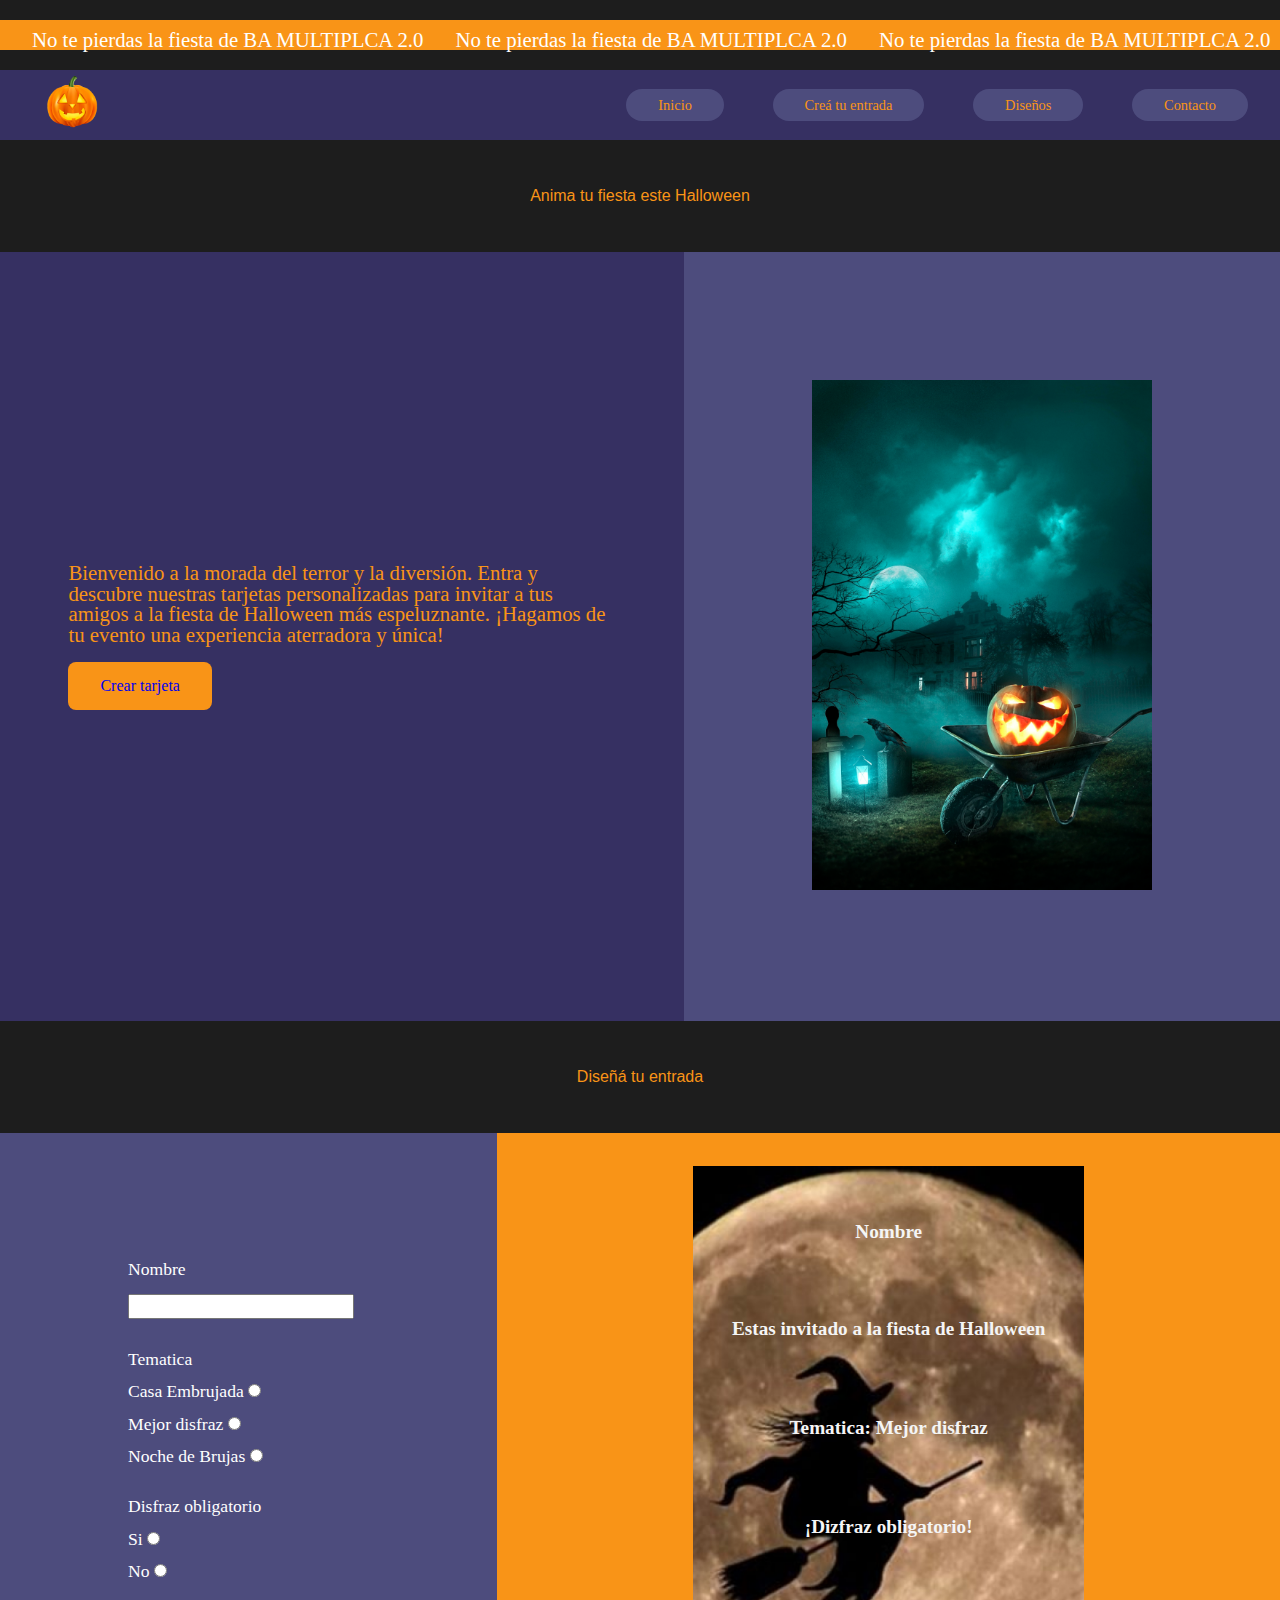
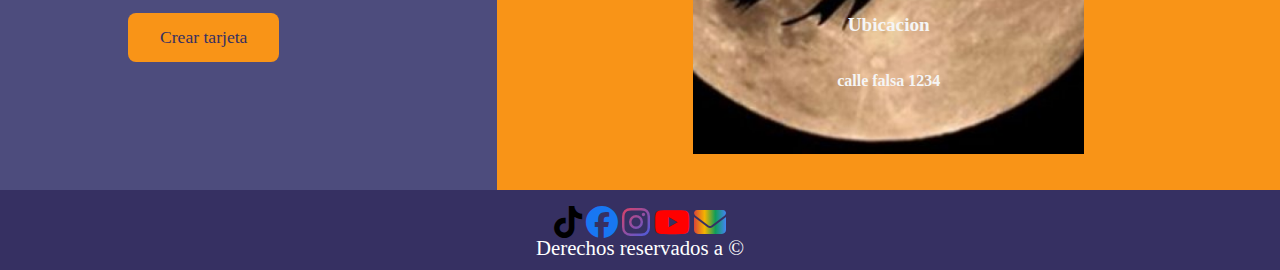
<file: index.html>
<!DOCTYPE html>
<html lang="es">
<head>
    <meta charset="UTF-8">
    <meta name="viewport" content="width=device-width, initial-scale=1.0">
    <link rel="stylesheet" href="./css/reset.css">
    <!-- Estilos, animaciones, fontawesone -->
    <link rel="stylesheet" href="https://cdnjs.cloudflare.com/ajax/libs/animate.css/4.1.1/animate.min.css" />
    <link rel="stylesheet" href="https://cdnjs.cloudflare.com/ajax/libs/font-awesome/6.2.1/css/all.min.css">
    <link rel="stylesheet" href="./css/style.css">
    <title>clase 15</title>
</head>
<body>
    <div class="banner-slide">
      <div class="contenedor-banner">
        <div class="banner">
          <p>No te pierdas la fiesta de BA MULTIPLCA 2.0</p>
          <p>No te pierdas la fiesta de BA MULTIPLCA 2.0</p>
          <p>No te pierdas la fiesta de BA MULTIPLCA 2.0</p>
          <p>No te pierdas la fiesta de BA MULTIPLCA 2.0</p>
          <p>No te pierdas la fiesta de BA MULTIPLCA 2.0</p>
          <p>No te pierdas la fiesta de BA MULTIPLCA 2.0</p>
        </div>
        <div class="banner">
          <p>No te pierdas la fiesta de BA MULTIPLCA 2.0</p>
          <p>No te pierdas la fiesta de BA MULTIPLCA 2.0</p>
          <p>No te pierdas la fiesta de BA MULTIPLCA 2.0</p>
          <p>No te pierdas la fiesta de BA MULTIPLCA 2.0</p>
          <p>No te pierdas la fiesta de BA MULTIPLCA 2.0</p>
          <p>No te pierdas la fiesta de BA MULTIPLCA 2.0</p>
        </div>
      </div>
    </div>
      <header>
        <div class="logo-container">
          <img src="./media/logo_nav.png" alt="" width="80px" class="animate__animated animate__backInLeft">
        </div>
        <div class="bars-menu">
          <i class="fa-solid fa-bars" id="bars"></i>
        </div>
        <nav id="nav">
          <ul class="nav-links">
            <li><a href="./index.html" class="nav-item">Inicio</a></li>
            <li><a href="#crear-entrada" class="nav-item">Creá tu entrada</a></li>
            <li><a href="./pages/disenios_entradas.html" class="nav-item">Diseños</a></li>
            <li><a href="#contacto" class="nav-item">Contacto</a></li>
          </ul>
        </nav>
      </header>
      <main class="main-principal">
        <h1 class="titulos">Anima tu fiesta este Halloween</h1>
        <section class="inicio">
          <article class="inicio-imagen-container">
            <img src="./media/img_casaembrujada.png" alt="">
          </article>
          <article class="inicio-container">
            <div class="inicio-info">
              <p>
                Bienvenido a la morada del terror y la diversión. Entra y descubre nuestras tarjetas personalizadas para
                invitar a tus amigos a la fiesta de Halloween más espeluznante. ¡Hagamos de tu evento una experiencia
                aterradora y única!
              </p>
              <button class="btn-halloween" type="submit"><a href="#crear-entrada">Crear tarjeta</a></button>
            </div>

          </article>
        </section>
        <section class="crear-invitacion" id="crear-entrada">
          <h2 class="titulos">Diseñá tu entrada</h2>
          <div class="crear-contenedor">
            <article class="crear-formulario-contenedor">
    
              <!-- Contenedor del formulario (izq) -->
                <form id="form" class="formulario">
                  <div class="form-input">
                    <label for="nombre">Nombre</label>
                    <input type="text" id="nombre">
                  </div>
                  <div>
                    <span>Tematica</span>
                    <div class="form-input">
                      <label for="casa-embrujada">Casa Embrujada</label>
                      <input type="radio" name="tematica" id="casa-embrujada">
                    </div>
                    <div class="form-input">
                      <label for="mejor-disfraz">Mejor disfraz</label>
                      <input type="radio" name="tematica" id="mejor-disfraz">
                    </div>
                    <div class="form-input">
                      <label for="noche-de-brujas">Noche de Brujas</label>
                      <input type="radio" name="tematica" id="noche-de-brujas">
                    </div>
                  </div>
                  <div>
                    <span>Disfraz obligatorio</span>
                    <div class="form-input">
                      <label for="si">Si</label>
                      <input type="radio" name="disfraz" id="si">
                    </div>
                    <div class="form-input">
                      <label for="no">No</label>
                      <input type="radio" name="disfraz" id="no">
                    </div>
                  </div>
                  <button class="btn-halloween form" type="submit">Crear tarjeta</button>
                </form>
            </article>
            <article class="resultado">
              <div class="card-resultado">
                <img src="./media/img_nochedebrujas.png" alt="">
                <div class="contenido-card">
                  <h3>Nombre</h3>
                  <p>Estas invitado a la fiesta de Halloween</p>
                  <p>Tematica: Mejor disfraz</p>
                  <div class="info-card-contaianer">
                    <h4>¡Dizfraz obligatorio!</h4>
                    <h5>Ubicacion</h5>
                    <h6>calle falsa 1234</h6>
                  </div>
                </div>
              </div>
            </article>
          </div>
        </section>
      </main>
      <footer class="footer" id="contacto">
        <div class="footer-redes">
          <i class="fa-brands fa-tiktok"></i>
          <i class="fa-brands fa-facebook"></i>
          <i class="fa-brands fa-instagram"></i>
          <i class="fa-brands fa-youtube"></i>
          <i class="fa-solid fa-envelope"></i>
        </div>
        <p>Derechos reservados a &copy</p>
      </footer>

      <script src="./js/app.js"></script>
</body>

</html>
</file>
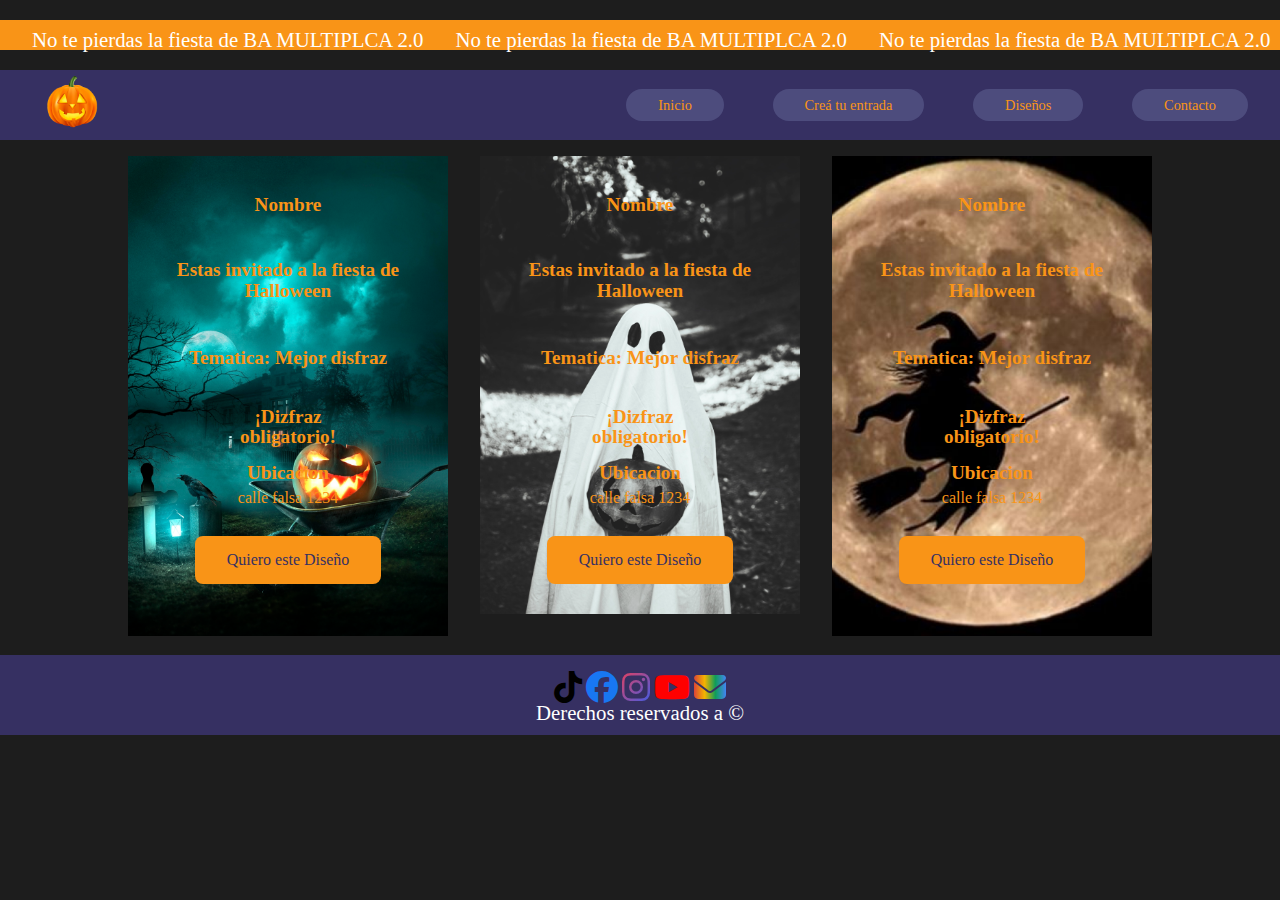
<file: pages/disenios_entradas.html>
<!DOCTYPE html>
<html lang="es">
<head>
    <meta charset="UTF-8">
    <meta name="viewport" content="width=device-width, initial-scale=1.0">
    <title>Diseños de Entradas</title>
    <link rel="stylesheet" href="../css/reset.css">
    <!-- Estilos, animaciones, fontawesone -->
    <link rel="stylesheet" href="https://cdnjs.cloudflare.com/ajax/libs/animate.css/4.1.1/animate.min.css" />
    <link rel="stylesheet" href="https://cdnjs.cloudflare.com/ajax/libs/font-awesome/6.2.1/css/all.min.css">
    <link rel="stylesheet" href="../css/style.css">
    
</head>
<body><!--Bootstrap-->
    <div class="banner-slide">
        <div class="contenedor-banner">
          <div class="banner">
            <p>No te pierdas la fiesta de BA MULTIPLCA 2.0</p>
            <p>No te pierdas la fiesta de BA MULTIPLCA 2.0</p>
            <p>No te pierdas la fiesta de BA MULTIPLCA 2.0</p>
            <p>No te pierdas la fiesta de BA MULTIPLCA 2.0</p>
            <p>No te pierdas la fiesta de BA MULTIPLCA 2.0</p>
            <p>No te pierdas la fiesta de BA MULTIPLCA 2.0</p>
          </div>
          <div class="banner">
            <p>No te pierdas la fiesta de BA MULTIPLCA 2.0</p>
            <p>No te pierdas la fiesta de BA MULTIPLCA 2.0</p>
            <p>No te pierdas la fiesta de BA MULTIPLCA 2.0</p>
            <p>No te pierdas la fiesta de BA MULTIPLCA 2.0</p>
            <p>No te pierdas la fiesta de BA MULTIPLCA 2.0</p>
            <p>No te pierdas la fiesta de BA MULTIPLCA 2.0</p>
          </div>
        </div>
    </div>
    <header>
        <div class="logo-container">
          <img src="../media/logo_nav.png" alt="" width="80px" class="animate__animated animate__backInLeft">
        </div>
        <div class="bars-menu">
          <i class="fa-solid fa-bars" id="bars"></i>
        </div>
        <nav id="nav" class="nav-disenio">
          <ul class="nav-links">
            <li><a href="../index.html" class="nav-item">Inicio</a></li>
            <li><a href="#crear-entrada" class="nav-item">Creá tu entrada</a></li>
            <li><a href="../pages/disenios_entradas.html" class="nav-item">Diseños</a></li>
            <li><a href="#contacto" class="nav-item">Contacto</a></li>
          </ul>
        </nav>
    </header>
    <main class="main-cards-disenios">
        <section class="contenedor-cards-disenios">
            <article class="card-1 card-s">
                <div class="contenedor-img-disenio">
                    <img class="imagenes-card" src="../media/img_casaembrujada.png" alt="">
                </div>
                <div class="contenido-card disenio">
                    <h3>Nombre</h3>
                    <p>Estas invitado a la fiesta de Halloween</p>
                    <p>Tematica: Mejor disfraz</p>
                    <div class="info-card-contaianer">
                      <h4>¡Dizfraz obligatorio!</h4>
                      <h5>Ubicacion</h5>
                      <h6>calle falsa 1234</h6>
                </div>
                <button class="btn-halloween disenio">Quiero este Diseño</button>
            </article>
            <article class="card-2 card-s">
                <div class="contenedor-img-disenio">
                    <img class="imagenes-card" src="../media/img_mejordisfraz.png" alt="">
                </div>
                <div class="contenido-card disenio">
                    <h3>Nombre</h3>
                    <p>Estas invitado a la fiesta de Halloween</p>
                    <p>Tematica: Mejor disfraz</p>
                    <div class="info-card-contaianer">
                      <h4>¡Dizfraz obligatorio!</h4>
                      <h5>Ubicacion</h5>
                      <h6>calle falsa 1234</h6>
                </div>
                <button class="btn-halloween disenio">Quiero este Diseño</button>
            </article>
            <article class="card-3 card-s">
                <div class="contenedor-img-disenio">
                    <img class="imagenes-card" src="../media/img_nochedebrujas.png" alt="">
                </div>
                <div class="contenido-card disenio">
                    <h3>Nombre</h3>
                    <p>Estas invitado a la fiesta de Halloween</p>
                    <p>Tematica: Mejor disfraz</p>
                    <div class="info-card-contaianer">
                      <h4>¡Dizfraz obligatorio!</h4>
                      <h5>Ubicacion</h5>
                      <h6>calle falsa 1234</h6>
                </div>
                <button class="btn-halloween disenio">Quiero este Diseño</button>
            </article>
        </section>
    </main>
    <footer class="footer" id="contacto">
        <div class="footer-redes">
          <i class="fa-brands fa-tiktok"></i>
          <i class="fa-brands fa-facebook"></i>
          <i class="fa-brands fa-instagram"></i>
          <i class="fa-brands fa-youtube"></i>
          <i class="fa-solid fa-envelope"></i>
        </div>
        <p>Derechos reservados a &copy</p>
    </footer>
    <script src="../js/app.js"></script>
    <script src="https://cdn.jsdelivr.net/npm/bootstrap@5.3.2/dist/js/bootstrap.bundle.min.js" integrity="sha384-C6RzsynM9kWDrMNeT87bh95OGNyZPhcTNXj1NW7RuBCsyN/o0jlpcV8Qyq46cDfL" crossorigin="anonymous"></script>
</body>
</html>
</file>
<file: css/style.css>
@import url('https://fonts.cdnfonts.com/css/nosifer-caps');

* {
  margin: 0;
  padding: 0;
  box-sizing: border-box;
}
:root {
  --backgroundcolor-violeta: #363062;
  --backgroundcolor-blanco: #F5F5F5;
  --backgroundcolor-naranja: #F99417;
  --backgroundcolor-violetaclaro: #4D4C7D;
}

body {
  background-color: #1d1d1d;
  color: white;
  height:auto;
}
.nav-links li a{
  color:#F99417;
}
/*Títulos*/
.titulos{
  text-align: center;
  padding:3rem;
  color:var(--backgroundcolor-naranja);
  font-family: 'Nosifer Caps', sans-serif;
}

html {
  scroll-behavior: smooth;
}
body{
  overflow-x: hidden;
}
a,
ul {
  list-style: none;
  text-decoration: none;
}

/*banner*/
.contenedor-banner {
  background-color: #1d1d1d;
  padding: 20px 0; 
  overflow: hidden;
  display: flex;
  height: 70px;
}

.banner {
  background-color: #F99417;
  padding: 10px 0; 
  display: flex;
  gap: 2rem;
  white-space: nowrap;
  animation: 20s slider infinite linear;
  padding-left:2rem;
}

@keyframes slider {
  from {
    transform: translateX(0%)
  }

  to {
    transform: translateX(-100%);
  }
}


/* header y nav */
header {
  height: 70px;
  background: var(--backgroundcolor-violeta);
  display: flex;
  align-items: center;
  justify-content: space-between;
  padding: 0 2rem;
}

.fa-bars {
  font-size: 2rem;
  cursor: pointer;
  color: var(--backgroundcolor-naranja);
}

nav {
  position: absolute;
  top: 140px;
  z-index: 10;
  left: 0;
  right: 0;
  bottom: 0;
  background-color: var(--backgroundcolor-violeta);
  transform: translate(100%);
  transition: .2s;
}

.nav-links {
  display: flex;
  flex-direction: column;
  align-items: center;
  justify-content: center;
  gap: 5%;
  height: 100%;
}
.nav-item{
  background-color: var(--backgroundcolor-violetaclaro);
  padding: 0.5rem 2rem;
  border-radius: 1rem;
}
.nav-item:hover{
  background-color: var(--backgroundcolor-naranja);
  color: var(--backgroundcolor-violeta);
}
/*main*/

.main-principal .inicio{
  text-align: center;
  background-color: #363062;
}
/*Imagenes fondo cards*/
.inicio-imagen-container{
  padding:10%;
  background-color: var(--backgroundcolor-violetaclaro);
}
.inicio-imagen-container img{
  width:100%;
  background-color: var(--backgroundcolor-violetaclaro);
}
.inicio-info{
  color: var(--backgroundcolor-naranja);
  background-color:var(--backgroundcolor-violeta);
  padding:10%;
}
.inicio-info p{
  font-size: 1.3rem;
  line-height: 1.3rem;
}

.btn-halloween{
  margin-top:1rem;
  background-color:var(--backgroundcolor-naranja);
  border-radius: .5rem;
  padding:1rem 2rem;
  color:var(--backgroundcolor-violeta);
}

/*crear entradas form*/
.crear-contenedor{
  padding:10%;
  text-align: center;
  background-color: var(--backgroundcolor-naranja);
}
.crear-formulario-contenedor{
  background-color: #4D4C7D;
  border-radius: 1.5rem;
  padding:10%;
  margin-bottom: 1rem;
}
.formulario{
  display:flex;
  flex-direction: column;
  gap:2rem;
}
.form-input label, .form-input input{
  margin-top:1rem;
}
.btn-halloween.form{
  align-self:center;
  margin-top: 0;
}


/*crear entradas resultado*/

p{
  font-size: 1.3rem;
  line-height: 1.3rem;
}
.card-resultado{
  position:relative;
}
.card-resultado img{
  width:100%;
}
.contenido-card{
  position:absolute;
  top:0;
  left:0;
  right:0;
  bottom:0;
  margin-top:1rem;
  margin-bottom: 1rem;
  color:var(--backgroundcolor-blanco);
}
.contenido-card h3, .contenido-card p, .contenido-card h4, .contenido-card h5, .contenedor-card h6{
  margin-top:1rem;
  margin-bottom: 1rem;
  font-size: 1.2rem;
  font-weight: bold;
  padding:5%;
}



/*footer*/

.footer{
  text-align: center;
  height:5rem;
  padding:1rem;
  background-color: #363062;
}

/*media*/
@media (min-width: 1250px) {
  .bars-menu {
    display: none;
  }

  nav {
    position: relative;
    top: 0;
    transform: translate(0);
    width: 80%;
  }

  .nav-links {
    flex-direction: row;
    right: 0;
    justify-content: end;
  }
  .nav-links {
    font-size: 90%;
  }
  .inicio{
    display:flex;
    flex-direction: row;
    align-items: center;
  }
  .inicio-info{
    text-align: left;
  }
  .inicio-imagen-container{
    order:2;
  }
  .inicio-container{
    order:1;
  }
  .crear-contenedor{
    display:flex;
    padding:0;
    background-color: var(--backgroundcolor-naranja);
  }
  .crear-formulario-contenedor {
    border-radius: 0px;
    text-align: left;
    font-size: 1.1rem;
  }
  .btn-halloween.form{
    align-self: start;
  }
  .resultado{
    align-self: center;
    color:var(--backgroundcolor-violetaclaro);
    font-weight: bold;
    margin: 0 auto;
  }
  .card-resultado img{
    width:50%;
  }
  .contenido-card h3, .contenido-card p, .contenido-card h4, .contenido-card h5, .contenedor-card h6{
    margin-top:0rem;
    margin-bottom: 0rem;
  }
  .crear-formulario-contenedor{
    margin-bottom: 0;
  }
}



footer i{
  font-size: 2rem;
  cursor: pointer;
}

footer i:nth-child(1){
  color: #000000;
}
footer i:nth-child(2){
  color:  #1877F2;
}
footer i:nth-child(3){
  background: linear-gradient(135deg, #E4405F, #405DE6);
  -webkit-background-clip: text;
  background-clip: text;
  color: transparent;
}
footer i:nth-child(4){
  color: #FF0000;
}
footer i:nth-child(5){
  background: linear-gradient(90deg, #DB4437, #F4B400, #0F9D58, #4285F4);
  -webkit-background-clip: text;
  background-clip: text;
  color: transparent;
}

.mostrar-nav{
  transform: translate(0);
  transition: .2s;
}



/*disenño*/
.contenedor-cards-disenios{
  display:grid;
  grid-template-columns: auto;
  justify-content: center;
  padding: 1rem;
  gap:2rem;
}
.card-s{
  position:relative;
}
.contenido-card.disenio{
  display:flex;
  justify-content:space-around;
  flex-direction: column;
  align-items: center;
  color:var(--backgroundcolor-naranja);
  font-size: 1rem;
  text-align: center;
}
.btn-halloween.disenio{
  margin-bottom:2rem;
}
.imagenes-card{
  width:20rem;
}

@media (min-width: 1250px){
  .contenedor-cards-disenios{
    grid-template-columns: auto auto auto;
  }
  .card1{
    grid-column:1/2;
  }
  .card-2{
    grid-column:2/3;
  }
  .card-3{
    grid-column: 3/4;
  }
}
</file>
